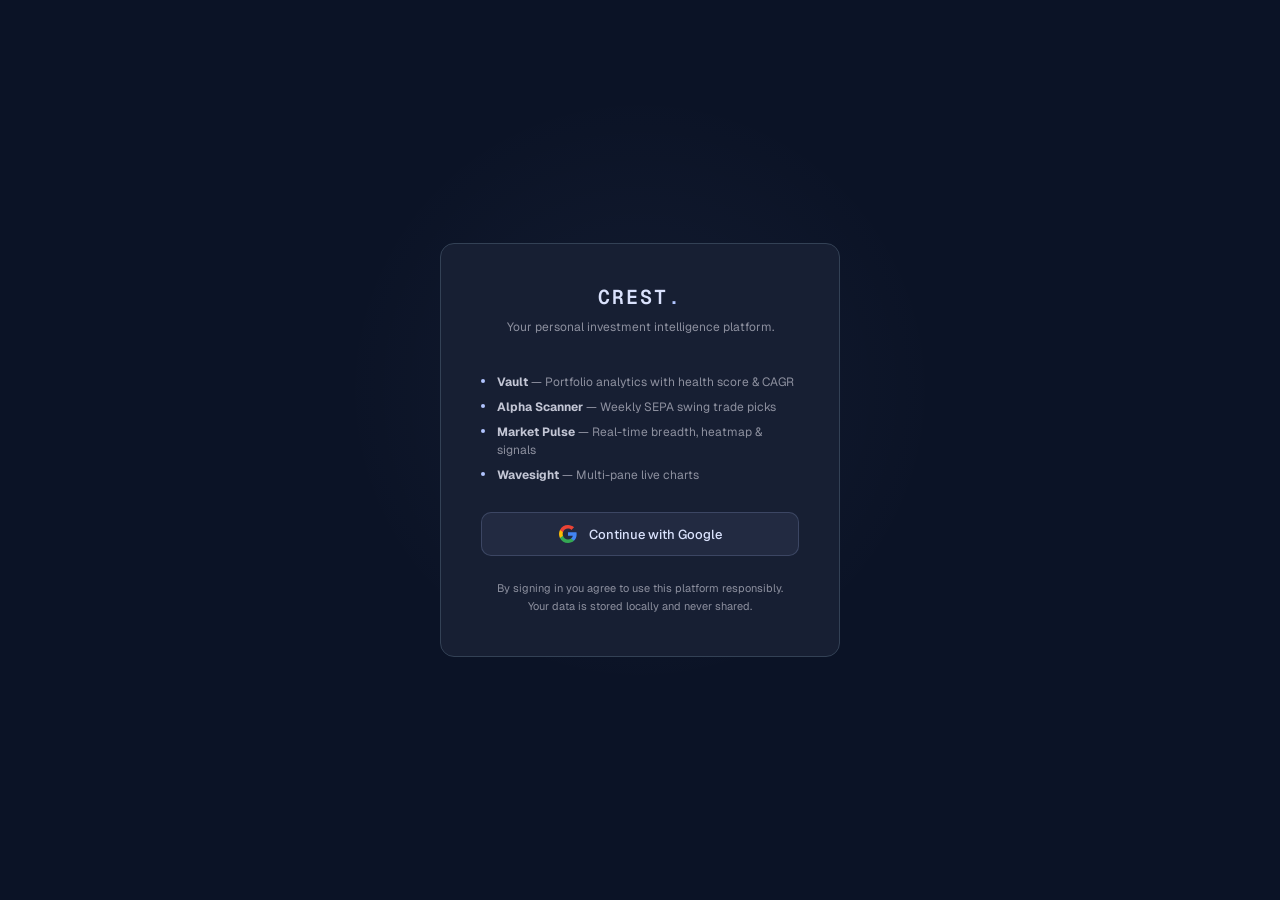
<file: frontend/login.html>
<!DOCTYPE html>
<html lang="en">
<head>
<meta charset="UTF-8">
<meta name="viewport" content="width=device-width, initial-scale=1.0">
<title>Crest — Sign In</title>
<link rel="preconnect" href="https://fonts.googleapis.com">
<link href="https://fonts.googleapis.com/css2?family=Geist:wght@400;500;600;700&family=Geist+Mono:wght@400;500;600&display=swap" rel="stylesheet">
<style>
  *, *::before, *::after { box-sizing: border-box; margin: 0; padding: 0; }
  @media (prefers-reduced-motion: reduce) {
    *, *::before, *::after { transition-duration: 0ms !important; animation-duration: 0ms !important; }
  }
  :root {
    --bg: #0b1326; --surface: #171f33; --surface2: #131b2e;
    --border: #334155; --text: #dae2fd; --muted: #8d909f; --muted2: #c3c6d5;
    --blue: #b1c5ff; --blue-action: #0051c0; --red: #EF4444;
    --font-sans: 'Geist', system-ui, sans-serif;
    --font-mono: 'Geist Mono', 'Geist', monospace;
    --r-sm: 6px; --r-md: 10px; --r-lg: 12px; --r-xl: 14px;
    --sp-2: 8px; --sp-3: 12px; --sp-4: 16px; --sp-5: 20px; --sp-6: 24px; --sp-8: 32px;
    --t-fast: 120ms; --t-base: 160ms;
    --ease-out: cubic-bezier(0.0, 0, 0.2, 1);
  }

  html, body { height: 100%; background: var(--bg); color: var(--text); font-family: var(--font-sans); }

  .scene {
    min-height: 100vh;
    display: flex;
    align-items: center;
    justify-content: center;
    padding: var(--sp-6);
    position: relative;
    overflow: hidden;
  }

  /* Subtle radial glow using system blue */
  .scene::before {
    content: '';
    position: absolute;
    width: 600px; height: 600px;
    border-radius: 50%;
    background: radial-gradient(circle, rgba(177,197,255,0.05) 0%, transparent 70%);
    top: 50%; left: 50%;
    transform: translate(-50%, -60%);
    pointer-events: none;
  }

  .card {
    background: var(--surface);
    border: 1px solid var(--border);
    border-radius: var(--r-xl);
    padding: 40px;
    width: 100%;
    max-width: 400px;
    text-align: center;
    position: relative;
    z-index: 1;
    opacity: 1;
    transform: translateY(0);
    transition: opacity var(--t-base) var(--ease-out), transform var(--t-base) var(--ease-out);
  }
  @starting-style { .card { opacity: 0; transform: translateY(8px); } }

  .logo {
    font-family: var(--font-mono);
    font-size: 20px;
    font-weight: 600;
    letter-spacing: 0.1em;
    color: var(--text);
    margin-bottom: var(--sp-2);
  }
  .logo span { color: var(--blue); }

  .tagline {
    font-size: 12px;
    color: var(--muted);
    margin-bottom: 36px;
    line-height: 1.6;
  }

  .divider {
    height: 1px;
    background: var(--border);
    margin: 28px 0;
  }

  .google-btn {
    display: flex;
    align-items: center;
    justify-content: center;
    gap: var(--sp-3);
    width: 100%;
    padding: 12px var(--sp-5);
    background: rgba(177, 197, 255, 0.07);
    border: 1px solid rgba(177, 197, 255, 0.18);
    border-radius: var(--r-md);
    color: var(--text);
    font-size: 13px;
    font-weight: 500;
    font-family: var(--font-sans);
    cursor: pointer;
    text-decoration: none;
    transition:
      background var(--t-fast) var(--ease-out),
      border-color var(--t-fast) var(--ease-out),
      transform var(--t-fast) var(--ease-out);
  }
  @media (hover: hover) and (pointer: fine) {
    .google-btn:hover {
      background: rgba(177, 197, 255, 0.12);
      border-color: rgba(177, 197, 255, 0.3);
    }
  }
  .google-btn:active { transform: scale(0.97); }
  .google-btn svg { flex-shrink: 0; }

  .features {
    display: flex;
    flex-direction: column;
    gap: var(--sp-2);
    text-align: left;
    margin-bottom: 28px;
  }
  .feature {
    display: flex;
    align-items: flex-start;
    gap: var(--sp-3);
    font-size: 12px;
    color: var(--muted);
    line-height: 1.45;
  }
  .feature-dot {
    width: 4px; height: 4px;
    border-radius: 50%;
    background: var(--blue);
    margin-top: 5px;
    flex-shrink: 0;
  }
  .feature strong { color: var(--muted2); }

  .footer {
    margin-top: var(--sp-6);
    font-size: 11px;
    color: var(--muted);
    line-height: 1.6;
  }

  .error-msg {
    background: rgba(239, 68, 68, 0.08);
    border: 1px solid rgba(239, 68, 68, 0.2);
    border-radius: var(--r-sm);
    padding: 9px var(--sp-3);
    font-size: 12px;
    color: #f87171;
    margin-bottom: var(--sp-4);
    display: none;
  }
</style>
</head>
<body>
<div class="scene">
  <div class="card">
    <div class="logo">CREST<span>.</span></div>
    <div class="tagline">Your personal investment intelligence platform.</div>

    <div class="features">
      <div class="feature"><div class="feature-dot"></div><span><strong>Vault</strong> — Portfolio analytics with health score &amp; CAGR</span></div>
      <div class="feature"><div class="feature-dot"></div><span><strong>Alpha Scanner</strong> — Weekly SEPA swing trade picks</span></div>
      <div class="feature"><div class="feature-dot"></div><span><strong>Market Pulse</strong> — Real-time breadth, heatmap &amp; signals</span></div>
      <div class="feature"><div class="feature-dot"></div><span><strong>Wavesight</strong> — Multi-pane live charts</span></div>
    </div>

    <div id="errorMsg" class="error-msg"></div>

    <a href="/auth/google" class="google-btn">
      <svg width="18" height="18" viewBox="0 0 18 18">
        <path fill="#4285F4" d="M17.64 9.2c0-.637-.057-1.251-.164-1.84H9v3.481h4.844a4.14 4.14 0 0 1-1.796 2.716v2.259h2.908c1.702-1.567 2.684-3.875 2.684-6.615z"/>
        <path fill="#34A853" d="M9 18c2.43 0 4.467-.806 5.956-2.18l-2.908-2.259c-.806.54-1.837.86-3.048.86-2.344 0-4.328-1.584-5.036-3.711H.957v2.332A8.997 8.997 0 0 0 9 18z"/>
        <path fill="#FBBC05" d="M3.964 10.71A5.41 5.41 0 0 1 3.682 9c0-.593.102-1.17.282-1.71V4.958H.957A8.996 8.996 0 0 0 0 9c0 1.452.348 2.827.957 4.042l3.007-2.332z"/>
        <path fill="#EA4335" d="M9 3.58c1.321 0 2.508.454 3.44 1.345l2.582-2.58C13.463.891 11.426 0 9 0A8.997 8.997 0 0 0 .957 4.958L3.964 7.29C4.672 5.163 6.656 3.58 9 3.58z"/>
      </svg>
      Continue with Google
    </a>

    <div class="footer">By signing in you agree to use this platform responsibly.<br>Your data is stored locally and never shared.</div>
  </div>
</div>
<script>
  const p = new URLSearchParams(location.search);
  if (p.get('auth_error')) {
    const el = document.getElementById('errorMsg');
    el.style.display = 'block';
    el.textContent = p.get('auth_error') === 'forbidden'
      ? 'Access denied for this Google account.'
      : 'Sign-in failed. Please try again.';
  }
</script>
</body>
</html>
</file>
